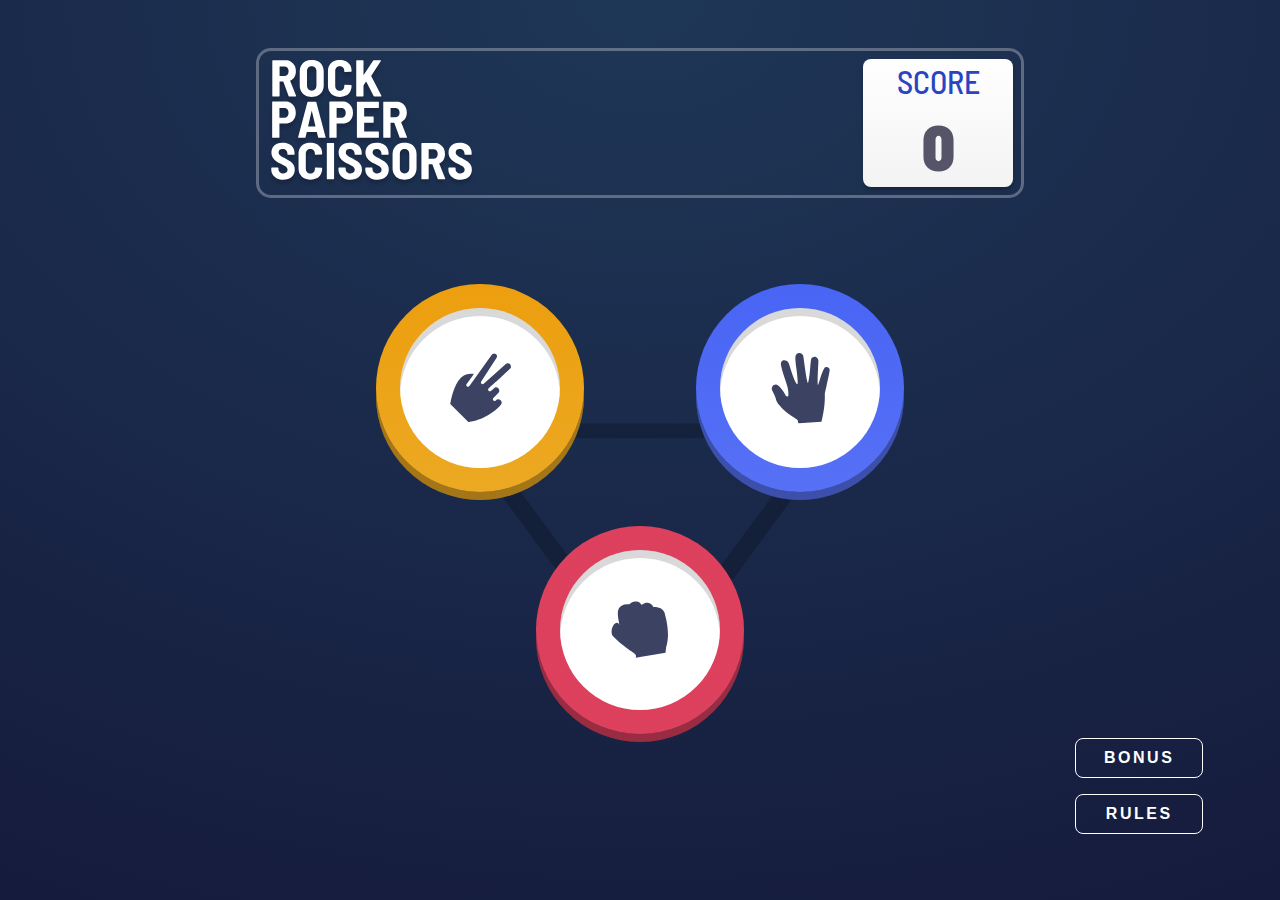
<file: index.html>
<!DOCTYPE html>
<html lang="en">
  <head>
    <meta charset="UTF-8" />
    <meta name="viewport" content="width=device-width, initial-scale=1.0" />
    <link
      rel="icon"
      type="image/png"
      sizes="32x32"
      href="./images/favicon-32x32.png"
    />
    <link
      rel="stylesheet"
      href="https://fonts.googleapis.com/css2?family=Barlow+Semi+Condensed:wght@400;700&display=swap"
      rel="stylesheet"
    />
    <link rel="stylesheet" href="style.css" />
    <title>Rock, Paper, Scissors</title>
  </head>
  <body>
    <main id="main-one">
      <header>
        <img src="./images/logo.svg" alt="logo" />
        <div class="score">
          <h1>SCORE</h1>
          <span class="score-board">0</span>
        </div>
      </header>
      <section id="section-content"><!--js --></section>
      <div class="top-rule"><!-- js --></div>
      <div class="button-for">
        <button id="bns">BONUS</button>
        <button id="showRule">RULES</button>
      </div>
    </main>
    <script src="app.js"></script>
  </body>
</html>
</file>
<file: style.css>
* {
    margin: 0;
    padding: 0;
    box-sizing: border-box;
}

body {
    width: 100%;
    height: 100vh;
    background: radial-gradient(134.34% 134.34% at 50% 0%, #1F3757 0%, #131537 100%);
    font-family: 'Barlow Semi Condensed', sans-serif;
}

main {
    display: flex;
    flex-direction: column;
    align-items: center;
    width: 100vw;
    height: 100vh;
    margin: 0 auto;
    position: relative;
}

#main-one.display {
    display: none;
}

header {
    margin-top: 3rem;
    width: 60%;
    height: 9.375rem;
    border-radius: 0.9375rem;
    border: 3px solid rgba(255, 255, 255, 0.29);
    display: flex;
    justify-content: space-between;
    padding: 0.5rem;
}

header img {
    height: 8rem;
}

.score {
    display: flex;
    flex-direction: column;
    justify-content: space-around;
    align-items: center;
    width: 9.375rem;
    border-radius: 0.5rem;
    background: linear-gradient(0deg, #F3F3F3 0%, #FFF 100%);
    box-shadow: 0px 3px 3px 0px rgba(0, 0, 0, 0.20);
}

.score h1 {
    color: #2A45C2;
    font-size: 2rem;
    font-weight: 500;
}

.score span {
    color: #565468;
    font-size: 4rem;
    font-weight: 900;
}

#section-content,
#section-two {
    height: 26.875rem;
    position: relative;
}

#section-content::before {
    background: url('./images/bg-triangle.svg')no-repeat;
    background-size: 25rem 17rem;
    content: '';
    position: absolute;
    top: 25vh;
    left: -12rem;
    height: 17rem;
    width: 25rem;
    z-index: -1;
}

.section-two::before {
    background: url('./images/bg-pentagon.svg')no-repeat;
    background-size: 25rem 17rem;
    content: '';
    position: absolute;
    top: 18vh;
    left: -12rem;
    height: 17rem;
    width: 25rem;
    z-index: -1;
}

.outta {
    width: 10rem;
    height: 10rem;
    background: #fff;
    border-radius: 50%;
    place-items: center;
    box-shadow: inset 0 0.5rem #00000026;
    cursor: pointer;
    display: flex;
    justify-content: center;
    position: absolute;
}

.outta::before,
.outta::after {
    content: '';
    position: absolute;
    width: 130%;
    height: 130%;
    border-radius: 50%;
    z-index: -1;
}

.outta:hover::after {
    box-shadow: 0 0 0 30px rgba(253, 253, 253, 0.05);
}

.outta img {
    transform: scale(1.2);
}

.paper {
    bottom: 10rem;
    left: 5rem;
}

.paper::before {
    background: linear-gradient(to bottom, hsl(230, 89%, 62%), hsl(230, 89%, 65%));
    box-shadow: 0 0.5rem #0000004d, 0 0.5rem hsl(230, 89%, 65%);
}

.scissors {
    bottom: 10rem;
    right: 5rem;
}

.scissors::before {
    background: linear-gradient(to bottom, hsl(39, 89%, 49%), hsl(40, 84%, 53%));
    box-shadow: 0 0.5rem #0000004d, 0 0.5rem hsl(40, 84%, 53%);
}

.rock {
    top: 22rem;
    left: -5rem;
}

.rock::before {
    background: linear-gradient(to bottom, hsl(349, 70%, 56%), hsl(349, 70%, 56%));
    box-shadow: 0 0.5rem #0000004d, 0 0.5rem hsl(349, 70%, 56%);
}

.lizard {
    bottom: 0;
    left: 2rem;
}

.lizard::before {
    background: linear-gradient(to bottom, rgba(131, 78, 227, 1), rgba(95, 55, 168, 1));
    box-shadow: 0 0.5rem #0000004d, 0 0.5rem rgba(95, 55, 168, 1);
}

.spock {
    bottom: 0;
    left: 12rem;
}

.spock::before {
    background: linear-gradient(to bottom, rgba(63, 183, 205, 1), rgba(45, 141, 171, 1));
    box-shadow: 0 0.5rem #0000004d, 0 0.5rem rgba(45, 141, 171, 1);
}

.outt {
    width: 8rem;
    height: 8rem;
    background: #fff;
    border-radius: 50%;
    place-items: center;
    box-shadow: inset 0 0.5rem #00000026;
    cursor: pointer;
    display: flex;
    justify-content: center;
    position: absolute;
}

.outt::before,
.outt::after {
    content: '';
    position: absolute;
    width: 130%;
    height: 130%;
    border-radius: 50%;
    z-index: -1;
}

.outt:hover::after {
    box-shadow: 0 0 0 30px rgba(253, 253, 253, 0.05);
}

.outt img {
    transform: scale(1.2);
}

.scissors.bonus {
    position: absolute;
    top: 11rem;
    left: -15rem;
}

.paper.bonus {
    position: absolute;
    top: 4rem;
    left: -3.5rem;
}

.rock.bonus {
    position: absolute;
    left: -10rem;
}

.lizard.bonus {
    position: absolute;
    bottom: -3.4rem;
    left: 3rem;
}

.spock.bonus {
    position: absolute;
    top: 11rem;
    left: 8rem;
}

.button-for {
    width: 8rem;
    height: 6rem;
    display: flex;
    flex-direction: column;
    justify-content: space-between;
    position: absolute;
    top: 82vh;
    right: 6vw;
}

button {
    width: 8rem;
    height: 2.5rem;
    color: #FFF;
    text-align: center;
    font-size: 1rem;
    font-weight: 600;
    letter-spacing: 0.15625rem;
    background: inherit;
    border-radius: 0.5rem;
    border: 1px solid #FFF;
    cursor: pointer;
}

button:hover {
    color: #3B4262;
    background: linear-gradient(0deg, #F3F3F3 0%, #FFF 100%);
}


.rule {
    width: 27rem;
    height: 25rem;
    color: #3B4262;
    border-radius: 0.5rem;
    background: #FFF;
    box-shadow: 0px 3px 3px 0px rgba(0, 0, 0, 0.20);
    background-image: url(/images/rules.svg);
    background-size: 15rem;
    background-repeat: no-repeat;
    background-position: 50% 70%;
    display: flex;
    justify-content: space-between;
    padding: 3.5rem 2rem;
    position: absolute;
    top: 47%;
    left: 49.7%;
    transform: translate(-50%, -50%);
}



.rule h1 {
    font-size: 2rem;
    font-weight: 700;
    line-height: 2rem;
}

.rule img {
    width: 2rem;
    height: 2rem;
}

.rule button {
    cursor: pointer;
    border: none;
    background: transparent;
    position: absolute;
    top: 3.5rem;
    right: 0;
}



.top-rule {
    width: 100%;
    height: 100vh;
    background: rgba(0, 0, 0, 0.502);
    position: absolute;
    top: 0;
    visibility: hidden;
    z-index: 1;
}

.anything {
    visibility: visible;
}

.image-container {
    width: 70vw;
    height: 50vh;
    display: flex;
    justify-content: space-between;
    align-items: center;
    position: relative;
    left: 15vw;
    bottom: 34rem;
}

.selector,
.the-house {
    position: relative;
    width: 30%;
    height: 80%;
    display: flex;
    flex-direction: column;
    text-align: center;
}

.selector p,
.the-house p {
    color: #FFF;
    text-shadow: 0px 3px 3px rgba(0, 0, 0, 0.20);
    font-size: 1.5rem;
    font-weight: 700;
    line-height: 2rem;
    letter-spacing: 0.1875rem;
}

.again a {
    width: 12rem;
    height: 3rem;
    border-radius: 0.5rem;
    background: linear-gradient(0deg, #F3F3F3 0%, #FFF 100%);
    box-shadow: 0px 3px 3px 0px rgba(0, 0, 0, 0.20);
    cursor: pointer;
    color: #3B4262;
    font-size: 1rem;
    font-weight: 600;
    letter-spacing: 0.15625rem;
    display: flex;
    align-items: center;
    justify-content: center;
}

.again a:hover {
    color: #DB2E4D;
}

.again {
    width: 20.75rem;
    display: flex;
    flex-direction: column;
    justify-content: center;
    align-items: center;
}

.again p {
    color: #FFF;
    text-align: center;
    text-shadow: 0px 3px 3px rgba(0, 0, 0, 0.20);
    font-size: 3.5rem;
    font-weight: 700;
    padding-bottom: 1rem;
}

.winner::before {
    border-radius: 50%;
    box-shadow: 0 0 0 50px rgba(255, 255, 255, 0.027),
        0 0 0 100px rgba(255, 255, 255, 0.027), 0 0 0 150px rgba(255, 255, 255, 0.023);
}

.house,
.its {
    position: relative;
    width: 12rem;
    height: 12rem;
    top: 5rem;
    left: 4vw;
}

.outt.its {
    position: relative;
    left: 4vw;
    top: 5rem;
}




@media (min-width: 320px) and (max-width: 430px) {

    main {
        justify-content: space-between;
    }

    header {
        margin-top: 1rem;
        width: 19.4375rem;
        height: 6rem;
        align-items: center;
    }

    header img {
        width: 4rem;
        height: 4rem;
    }

    .score {
        width: 5rem;
        height: 4.5rem;
    }

    .score h1 {
        font-size: 0.625rem;
        font-weight: 600;
        padding: 0;
        letter-spacing: 0.09769rem;
        text-align: center;
    }

    .score span {
        font-size: 2.5rem;
        font-weight: 700;
        line-height: 2.5rem;
    }

    .button-for {
        width: 80vw;
        height: 2.5rem;
        flex-direction: row;
        top: 90%;
        left: 50%;
        transform: translate(-50%, -50%);
    }

    .rule {
        width: 100%;
        height: 106%;
        justify-content: center;
        background-position: 50%;
    }

    .rule button {
        top: 90%;
        transform: translate(-50%, -50%);
        left: 50%;
    }

    .winner::before {
        box-shadow: 0 0 0 10px rgba(255, 255, 255, 0.027), 0 0 0 30px rgba(255, 255, 255, 0.027), 0 0 0 50px rgba(255, 255, 255, 0.023);
    }

    #section-content::before {
        background-size: 10.375rem 11.75rem;
        content: '';
        top: -2rem;
        left: -5rem;
        width: 40vw;
        height: 30vh;
        align-items: center;
        justify-content: center;
        z-index: -1;
    }

    #section-two::before {
        background-size: 15.375rem 13.75rem;
        content: '';
        top: -2rem;
        left: -8rem;
        width: 65vw;
        height: 60vh;
        align-items: center;
        justify-content: center;
        z-index: -1;
    }

    .outta {
        width: 7rem;
        height: 7rem;
    }

    .outt.bonus {
        width: 5rem;
        height: 5rem;
    }


    .outta img,
    .outt.its img {
        transform: scale(1.2);
    }

    .paper {
        position: absolute;
        top: -4rem;
        left: 2rem;
    }

    .scissors {
        position: absolute;
        top: -4rem;
        right: 2rem;
    }

    .rock {
        position: absolute;
        top: 23%;
        left: -3.5rem;
    }

    .scissors.bonus {
        position: absolute;
        top: 0;
        left: -10rem;
    }

    .paper.bonus {
        position: absolute;
        top: -5rem;
        left: -2.8rem;
    }

    .rock.bonus {
        position: absolute;
        left: -8rem;
        top: 9rem;
    }

    .lizard.bonus {
        position: absolute;
        left: 1rem;
        top: 9rem;
    }

    .spock.bonus {
        position: absolute;
        top: 0;
        left: 4.5rem;
    }

    .image-container {
        width: 95vw;
        height: 65vh;
        position: relative;
        margin-left: 2.5vw;
        left: 0;
        top: -80vh;
    }

    .outt img {
        transform: scale(0.7);
    }

    .selector,
    .the-house {
        position: absolute;
        width: 10rem;
        height: 17rem;
        display: flex;
        flex-direction: column;
        top: 1rem;
    }

    .selector {
        left: 0;
    }

    .the-house {
        right: 0;
    }

    .house,
    .outt.house {
        left: 1rem;
        top: 5rem;
    }

    .its,
    .outt.its {
        top: 5rem;
        left: 2rem;
    }

    .outt.its,
    .outt.house {
        width: 7rem;
        height: 7rem;
    }

    .outt.house img {
        transform: scale(1.2);
    }

    .house.outta.spock,
    .house.outta.lizard {
        top: 3rem;
    }


    .selector p,
    .the-house p {
        font-size: 0.73rem;
        letter-spacing: 0.1rem;
    }

    .selector p {
        text-align: center;
        margin-left: 0;
    }

    .again {
        width: 100%;
        position: absolute;
        top: 60%;
        margin-left: 0;
    }

}
</file>
